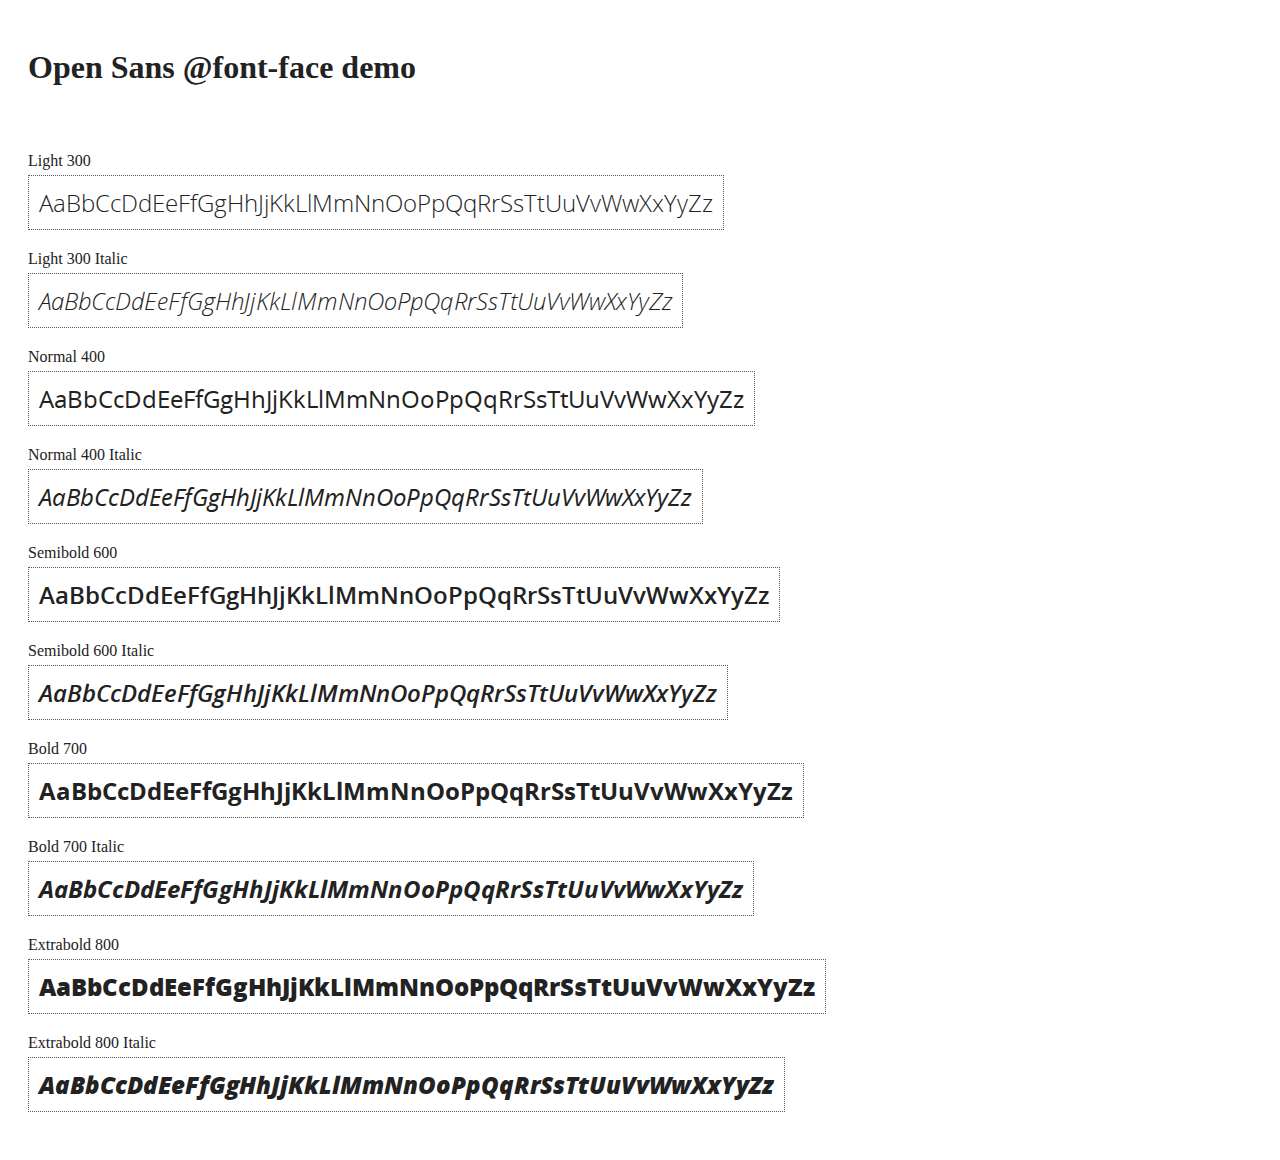
<file: lib/angular/docs/components/open-sans-fontface-1.0.4/index.html>
<!DOCTYPE html>
<html>
	<head>
		<title>Open Sans @font-face demo</title>
		<meta charset="UTF-8" />
		<link rel="stylesheet" href="open-sans.css" type="text/css" />
		<style>
		body {
			padding: 20px;
			color: #222;
			background: #fff;
		}

		span { display: block; }

		.font-demo {
			display: inline-block;
			margin: 5px 0 20px;
			padding: 10px;
			border: 1px dotted #555;
			font-family: 'Open Sans';
			font-size: 24px;
		}
		</style>
	</head>
	<body>
		<h1>Open Sans @font-face demo</h1>
		<div style="margin-bottom:20px">
			<iframe src="http://ghbtns.com/github-btn.html?user=FontFaceKit&amp;repo=open-sans&amp;type=watch&amp;count=true"
					style="width:110px;height:20px;border:0"></iframe>
			<iframe src="http://ghbtns.com/github-btn.html?user=FontFaceKit&amp;repo=open-sans&amp;type=fork&amp;count=true"
					style="width:95px;height:20px;border:0"></iframe>
		</div>

		<span>Light 300</span>
		<div class="font-demo" style="font-weight:300">
			AaBbCcDdEeFfGgHhJjKkLlMmNnOoPpQqRrSsTtUuVvWwXxYyZz
		</div>

		<span>Light 300 Italic</span>
		<div class="font-demo" style="font-weight:300;font-style:italic">
			AaBbCcDdEeFfGgHhJjKkLlMmNnOoPpQqRrSsTtUuVvWwXxYyZz
		</div>

		<span>Normal 400</span>
		<div class="font-demo">
			AaBbCcDdEeFfGgHhJjKkLlMmNnOoPpQqRrSsTtUuVvWwXxYyZz
		</div>

		<span>Normal 400 Italic</span>
		<div class="font-demo" style="font-style:italic">
			AaBbCcDdEeFfGgHhJjKkLlMmNnOoPpQqRrSsTtUuVvWwXxYyZz
		</div>

		<span>Semibold 600</span>
		<div class="font-demo" style="font-weight:600">
			AaBbCcDdEeFfGgHhJjKkLlMmNnOoPpQqRrSsTtUuVvWwXxYyZz
		</div>

		<span>Semibold 600 Italic</span>
		<div class="font-demo" style="font-weight:600;font-style:italic">
			AaBbCcDdEeFfGgHhJjKkLlMmNnOoPpQqRrSsTtUuVvWwXxYyZz
		</div>

		<span>Bold 700</span>
		<div class="font-demo" style="font-weight:700">
			AaBbCcDdEeFfGgHhJjKkLlMmNnOoPpQqRrSsTtUuVvWwXxYyZz
		</div>

		<span>Bold 700 Italic</span>
		<div class="font-demo" style="font-weight:700;font-style:italic">
			AaBbCcDdEeFfGgHhJjKkLlMmNnOoPpQqRrSsTtUuVvWwXxYyZz
		</div>

		<span>Extrabold 800</span>
		<div class="font-demo" style="font-weight:800">
			AaBbCcDdEeFfGgHhJjKkLlMmNnOoPpQqRrSsTtUuVvWwXxYyZz
		</div>

		<span>Extrabold 800 Italic</span>
		<div class="font-demo" style="font-weight:800;font-style:italic">
			AaBbCcDdEeFfGgHhJjKkLlMmNnOoPpQqRrSsTtUuVvWwXxYyZz
		</div>
	</body>
</html>
</file>
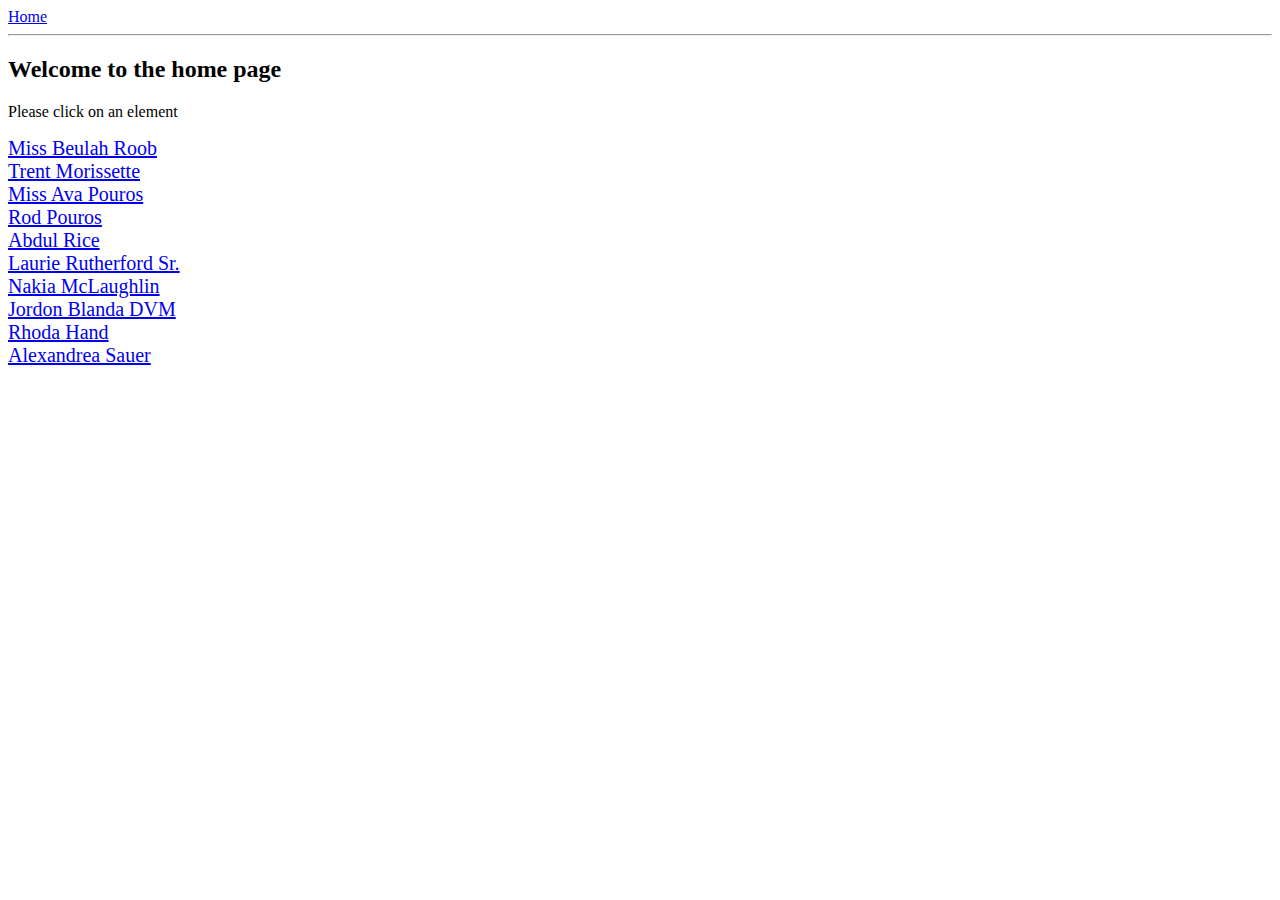
<file: lib/angular/docs/examples/example-anchoringExample/index.html>
<!doctype html>
<html lang="en">
<head>
  <meta charset="UTF-8">
  <title>Example - example-anchoringExample</title>
  <link href="animations.css" rel="stylesheet" type="text/css">
  

  <script src="../../../angular.min.js"></script>
  <script src="../../../angular-animate.js"></script>
  <script src="../../../angular-route.js"></script>
  <script src="script.js"></script>
  

  
</head>
<body ng-app="anchoringExample">
  <a href="#/">Home</a>
<hr />
<div class="view-container">
  <div ng-view class="view"></div>
</div>
</body>
</html>
</file>
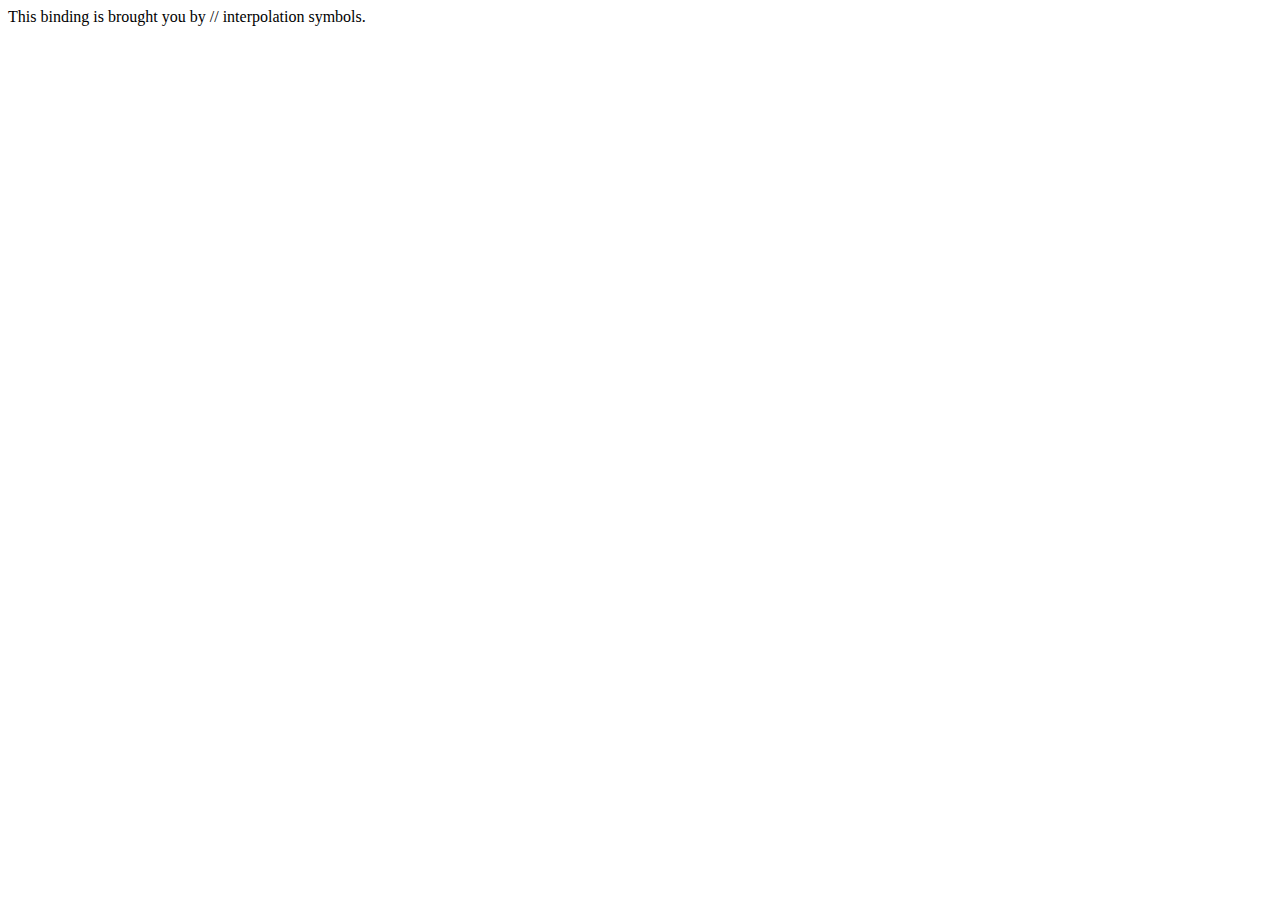
<file: lib/angular/docs/examples/example-custom-interpolation-markup/index.html>
<!doctype html>
<html lang="en">
<head>
  <meta charset="UTF-8">
  <title>Example - example-custom-interpolation-markup</title>
  

  <script src="../../../angular.min.js"></script>
  

  
</head>
<body ng-app="customInterpolationApp">
  <script>
  var customInterpolationApp = angular.module('customInterpolationApp', []);

  customInterpolationApp.config(function($interpolateProvider) {
    $interpolateProvider.startSymbol('//');
    $interpolateProvider.endSymbol('//');
  });


  customInterpolationApp.controller('DemoController', function() {
      this.label = "This binding is brought you by // interpolation symbols.";
  });
</script>
<div ng-controller="DemoController as demo">
    //demo.label//
</div>
</body>
</html>
</file>
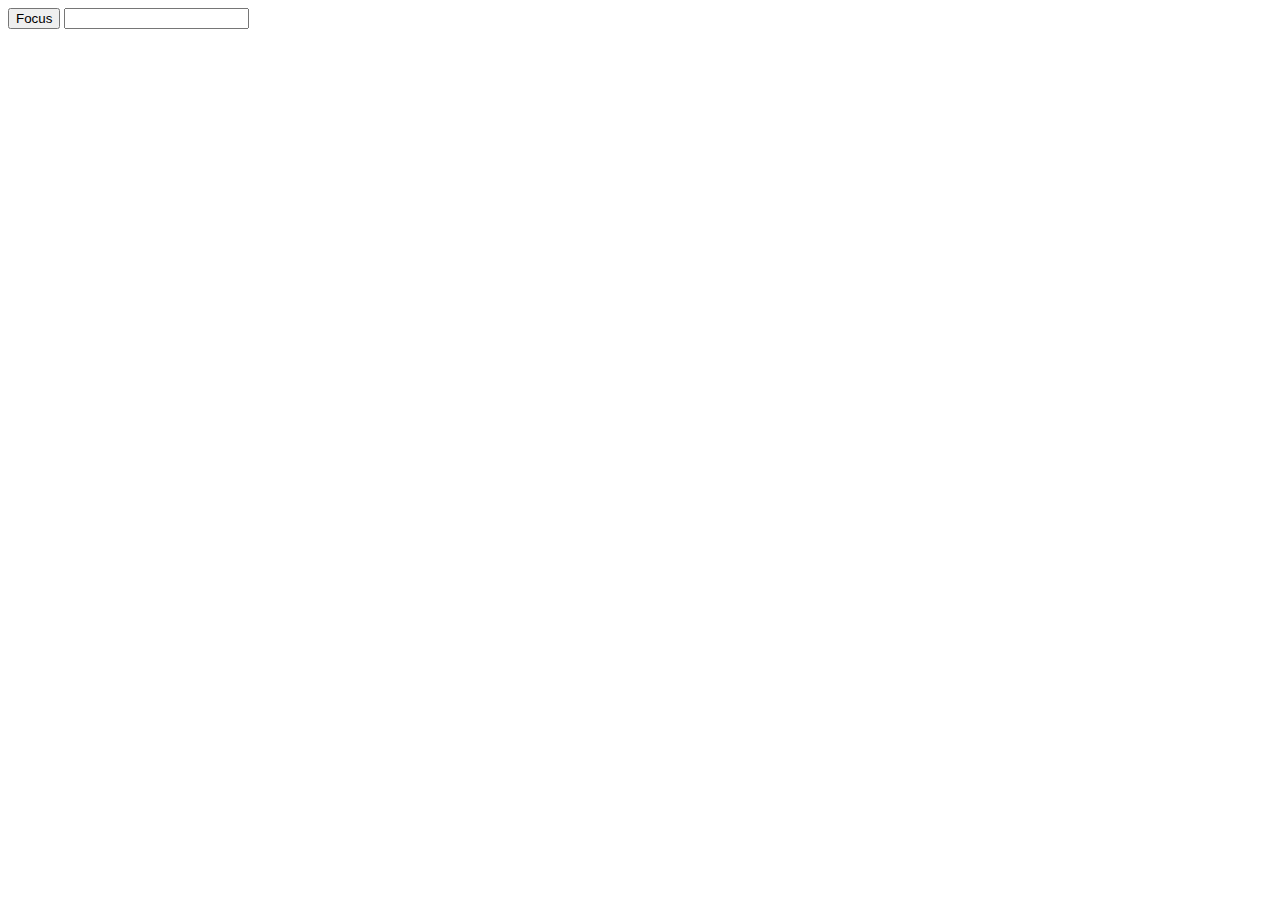
<file: lib/angular/docs/examples/example-error-$rootScope-inprog/index.html>
<!doctype html>
<html lang="en">
<head>
  <meta charset="UTF-8">
  <title>Example - example-error-$rootScope-inprog</title>
  

  <script src="../../../angular.min.js"></script>
  <script src="app.js"></script>
  

  
</head>
<body ng-app="app">
  <button ng-click="focusInput = true">Focus</button>
<input ng-focus="count = count + 1" set-focus-if="focusInput" />
</body>
</html>
</file>
<file: lib/angular/docs/components/open-sans-fontface-1.0.4/open-sans.css>
/* Open Sans @font-face kit */

/* BEGIN Light */
@font-face {
  font-family: 'Open Sans';
  src: url('fonts/Light/OpenSans-Light.eot');
  src: url('fonts/Light/OpenSans-Light.eot?#iefix') format('embedded-opentype'),
       url('fonts/Light/OpenSans-Light.woff') format('woff'),
       url('fonts/Light/OpenSans-Light.ttf') format('truetype'),
       url('fonts/Light/OpenSans-Light.svg#OpenSansLight') format('svg');
  font-weight: 300;
  font-style: normal;
}
/* END Light */

/* BEGIN Light Italic */
@font-face {
  font-family: 'Open Sans';
  src: url('fonts/LightItalic/OpenSans-LightItalic.eot');
  src: url('fonts/LightItalic/OpenSans-LightItalic.eot?#iefix') format('embedded-opentype'),
       url('fonts/LightItalic/OpenSans-LightItalic.woff') format('woff'),
       url('fonts/LightItalic/OpenSans-LightItalic.ttf') format('truetype'),
       url('fonts/LightItalic/OpenSans-LightItalic.svg#OpenSansLightItalic') format('svg');
  font-weight: 300;
  font-style: italic;
}
/* END Light Italic */

/* BEGIN Regular */
@font-face {
  font-family: 'Open Sans';
  src: url('fonts/Regular/OpenSans-Regular.eot');
  src: url('fonts/Regular/OpenSans-Regular.eot?#iefix') format('embedded-opentype'),
       url('fonts/Regular/OpenSans-Regular.woff') format('woff'),
       url('fonts/Regular/OpenSans-Regular.ttf') format('truetype'),
       url('fonts/Regular/OpenSans-Regular.svg#OpenSansRegular') format('svg');
  font-weight: normal;
  font-style: normal;
}
/* END Regular */

/* BEGIN Italic */
@font-face {
  font-family: 'Open Sans';
  src: url('fonts/Italic/OpenSans-Italic.eot');
  src: url('fonts/Italic/OpenSans-Italic.eot?#iefix') format('embedded-opentype'),
       url('fonts/Italic/OpenSans-Italic.woff') format('woff'),
       url('fonts/Italic/OpenSans-Italic.ttf') format('truetype'),
       url('fonts/Italic/OpenSans-Italic.svg#OpenSansItalic') format('svg');
  font-weight: normal;
  font-style: italic;
}
/* END Italic */

/* BEGIN Semibold */
@font-face {
  font-family: 'Open Sans';
  src: url('fonts/Semibold/OpenSans-Semibold.eot');
  src: url('fonts/Semibold/OpenSans-Semibold.eot?#iefix') format('embedded-opentype'),
       url('fonts/Semibold/OpenSans-Semibold.woff') format('woff'),
       url('fonts/Semibold/OpenSans-Semibold.ttf') format('truetype'),
       url('fonts/Semibold/OpenSans-Semibold.svg#OpenSansSemibold') format('svg');
  font-weight: 600;
  font-style: normal;
}
/* END Semibold */

/* BEGIN Semibold Italic */
@font-face {
  font-family: 'Open Sans';
  src: url('fonts/SemiboldItalic/OpenSans-SemiboldItalic.eot');
  src: url('fonts/SemiboldItalic/OpenSans-SemiboldItalic.eot?#iefix') format('embedded-opentype'),
       url('fonts/SemiboldItalic/OpenSans-SemiboldItalic.woff') format('woff'),
       url('fonts/SemiboldItalic/OpenSans-SemiboldItalic.ttf') format('truetype'),
       url('fonts/SemiboldItalic/OpenSans-SemiboldItalic.svg#OpenSansSemiboldItalic') format('svg');
  font-weight: 600;
  font-style: italic;
}
/* END Semibold Italic */

/* BEGIN Bold */
@font-face {
  font-family: 'Open Sans';
  src: url('fonts/Bold/OpenSans-Bold.eot');
  src: url('fonts/Bold/OpenSans-Bold.eot?#iefix') format('embedded-opentype'),
       url('fonts/Bold/OpenSans-Bold.woff') format('woff'),
       url('fonts/Bold/OpenSans-Bold.ttf') format('truetype'),
       url('fonts/Bold/OpenSans-Bold.svg#OpenSansBold') format('svg');
  font-weight: bold;
  font-style: normal;
}
/* END Bold */

/* BEGIN Bold Italic */
@font-face {
  font-family: 'Open Sans';
  src: url('fonts/BoldItalic/OpenSans-BoldItalic.eot');
  src: url('fonts/BoldItalic/OpenSans-BoldItalic.eot?#iefix') format('embedded-opentype'),
       url('fonts/BoldItalic/OpenSans-BoldItalic.woff') format('woff'),
       url('fonts/BoldItalic/OpenSans-BoldItalic.ttf') format('truetype'),
       url('fonts/BoldItalic/OpenSans-BoldItalic.svg#OpenSansBoldItalic') format('svg');
  font-weight: bold;
  font-style: italic;
}
/* END Bold Italic */

/* BEGIN Extrabold */
@font-face {
  font-family: 'Open Sans';
  src: url('fonts/ExtraBold/OpenSans-ExtraBold.eot');
  src: url('fonts/ExtraBold/OpenSans-ExtraBold.eot?#iefix') format('embedded-opentype'),
       url('fonts/ExtraBold/OpenSans-ExtraBold.woff') format('woff'),
       url('fonts/ExtraBold/OpenSans-ExtraBold.ttf') format('truetype'),
       url('fonts/ExtraBold/OpenSans-ExtraBold.svg#OpenSansExtrabold') format('svg');
  font-weight: 800;
  font-style: normal;
}
/* END Extrabold */

/* BEGIN Extrabold Italic */
@font-face {
  font-family: 'Open Sans';
  src: url('fonts/ExtraBoldItalic/OpenSans-ExtraBoldItalic.eot');
  src: url('fonts/ExtraBoldItalic/OpenSans-ExtraBoldItalic.eot?#iefix') format('embedded-opentype'),
       url('fonts/ExtraBoldItalic/OpenSans-ExtraBoldItalic.woff') format('woff'),
       url('fonts/ExtraBoldItalic/OpenSans-ExtraBoldItalic.ttf') format('truetype'),
       url('fonts/ExtraBoldItalic/OpenSans-ExtraBoldItalic.svg#OpenSansExtraboldItalic') format('svg');
  font-weight: 800;
  font-style: italic;
}
/* END Extrabold Italic */
</file>
<file: lib/angular/docs/examples/example-anchoringExample/animations.css>
.record {
  display:block;
  font-size:20px;
}
.profile {
  background:black;
  color:white;
  font-size:100px;
}
.view-container {
  position:relative;
}
.view-container > .view.ng-animate {
  position:absolute;
  top:0;
  left:0;
  width:100%;
  min-height:500px;
}
.view.ng-enter, .view.ng-leave,
.record.ng-anchor {
  transition:0.5s linear all;
}
.view.ng-enter {
  transform:translateX(100%);
}
.view.ng-enter.ng-enter-active, .view.ng-leave {
  transform:translateX(0%);
}
.view.ng-leave.ng-leave-active {
  transform:translateX(-100%);
}
.record.ng-anchor-out {
  background:red;
}
</file>
